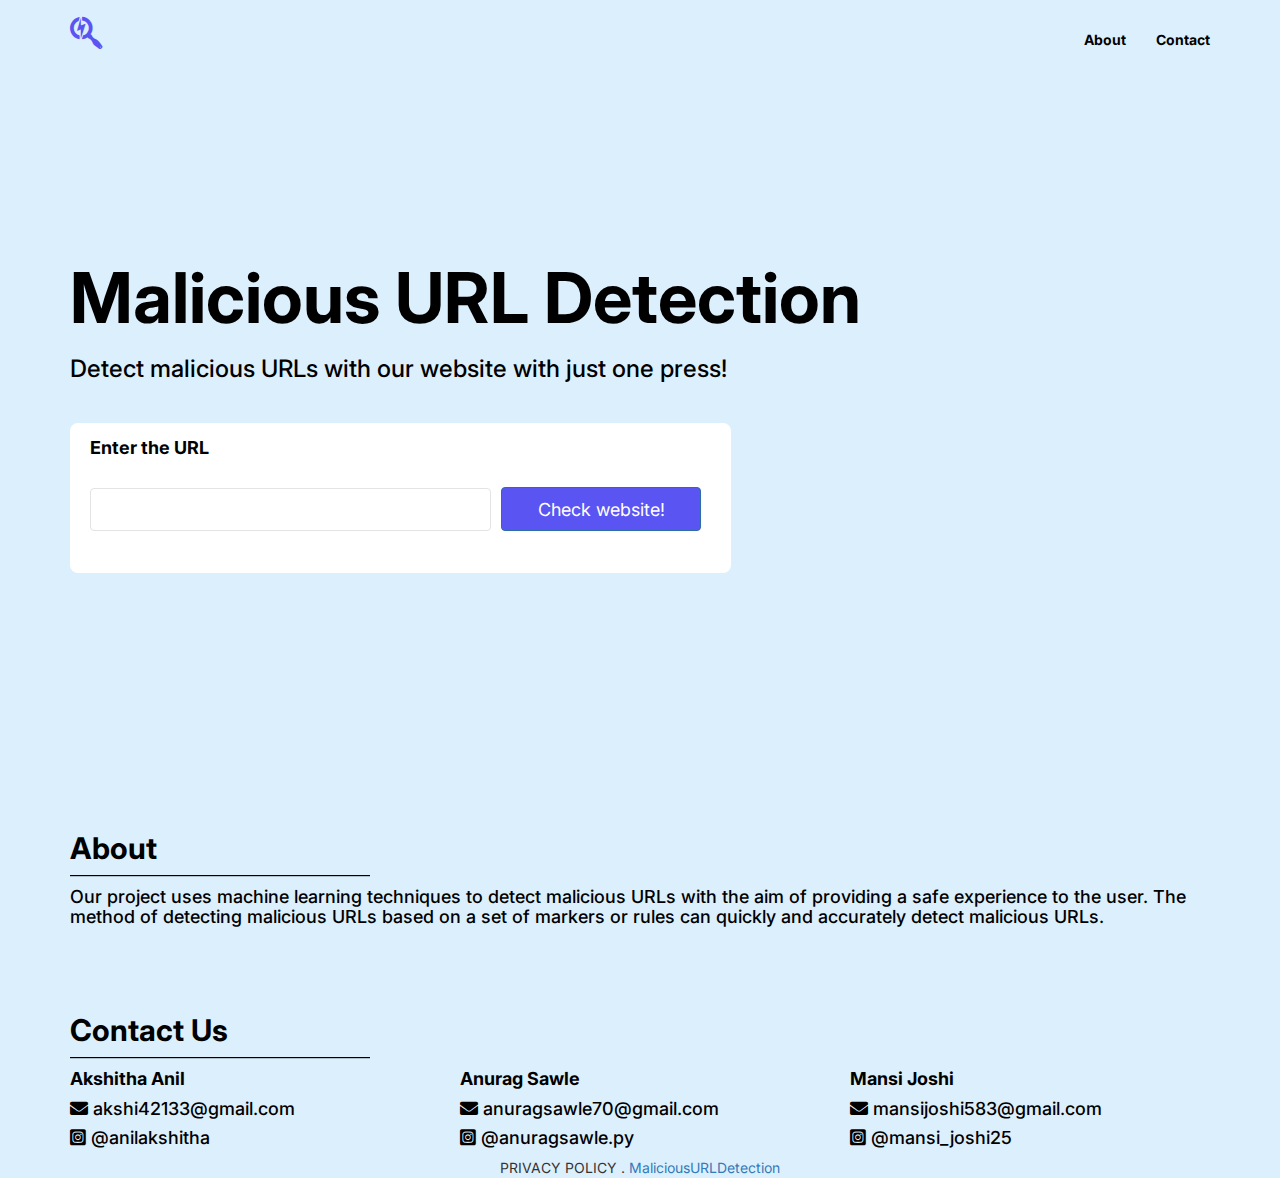
<file: main.html>
<!DOCTYPE html>
<html>
<head>
  <meta charset="utf-8">
  <meta name="viewport" content="width=device-width, initial-scale=1.0">
  <title>Malicious URL Detection</title>
  <link href="https://fonts.googleapis.com/css2?family=Inter:wght@300;600&display=swap" rel="stylesheet">
  <link rel="stylesheet" type="text/css" href="https://maxcdn.bootstrapcdn.com/bootstrap/3.3.5/css/bootstrap.min.css">
  <link rel="stylesheet" type="text/css" href="pro.css">
  <link href="https://cdnjs.cloudflare.com/ajax/libs/font-awesome/5.13.0/css/all.min.css" rel="stylesheet">
</head>
<body>

  <nav class="navbar navbar-fixed-top navbar-custom">
    <div class="container">
      <div class="navbar-header">
         <button type="button" class="navbar-toggle collapsed" data-toggle="collapse" data-target="#bs-nav-demo" aria-expanded="false">
          <span class="sr-only">Toggle navigation</span>
          <span class="icon-bar"></span>
          <span class="icon-bar"></span>
          <span class="icon-bar"></span>
        </button>
        <a href="#" class="navbar-brand"><i class="fab fa-searchengin fa-2x"></i></a>
      </div>
      <div class="collapse navbar-collapse" id="bs-nav-demo">
        <ul class="nav navbar-nav navbar-right navbar-text">
          <li><a href="#about" style="color: black;"><b>About</b></a></li>
          <li><a href="#contact" style="color: black;"><b>Contact</b></a></li>
        </ul>
      </div>
    </div>
  </nav>

  <div class="container">
    <div class="row">
      <div class="col-lg-12">
        <div class="content">
          <h1>Malicious URL Detection</h1>
            <h3>Detect malicious URLs with our website with just one press!</h3>
            <div class="white-box">
               <h4 id="text1"> <b>Enter the URL</b></h4> 
              <form>
                <input type="text" id="url" name="url" align="center" value=""><button class="btn btn-primary btn-lg"> Check website!</button>
              </form>
            </div>
        </div>
      </div>
    </div>
  </div>

<!-- About Us Section -->
  <div id="about" class="container">
    <div class="row">
      <div class="col-lg-12">
        <div class="content1" style="text-align: left; padding-top: 21%;">
          <h2><b>About</b></h2>
          <hr>
          <h4>Our project uses machine learning techniques to detect malicious URLs with the aim of providing a safe experience to the user. The method of detecting malicious URLs based on a set of markers or rules can quickly and accurately detect malicious URLs.</h4>
        </div>
      </div>
    </div>
  </div>

<!-- Contact Us Section -->
<div id="contact" class="container">
  <div class="content1" style="padding-top: 5%;">
    <h2><b>Contact Us</b></h2>
          <hr>
    <div class="row">
      <div class="col-lg-4">
          <h4><b>Akshitha Anil</b></h4>
          <h4><i class="fas fa-envelope"></i> akshi42133@gmail.com</h4>
          <h4><i class="fab fa-instagram-square"></i> @anilakshitha</h4>
      </div>
      <div class="col-lg-4">
        <h4><b>Anurag Sawle</b></h4>
        <h4><i class="fas fa-envelope"></i> anuragsawle70@gmail.com</h4>
          <h4><i class="fab fa-instagram-square"></i> @anuragsawle.py</h4>
      </div>
      <div class="col-lg-4">
        <h4><b>Mansi Joshi</b></h4>
        <h4><i class="fas fa-envelope"></i> mansijoshi583@gmail.com</h4>
          <h4><i class="fab fa-instagram-square"></i> @mansi_joshi25</h4>
      </div>
       </div>
    </div>
</div>

<footer>
        <div class="text-center">PRIVACY POLICY .
        <a class="text-light foot" href="#">MaliciousURLDetection</a>
         </div>
    </footer>
        
<script type="text/javascript" src="https://code.jquery.com/jquery-2.1.4.js"></script>
<script type="text/javascript" src="https://maxcdn.bootstrapcdn.com/bootstrap/3.3.5/js/bootstrap.min.js"></script>
</body>
</html>
</file>
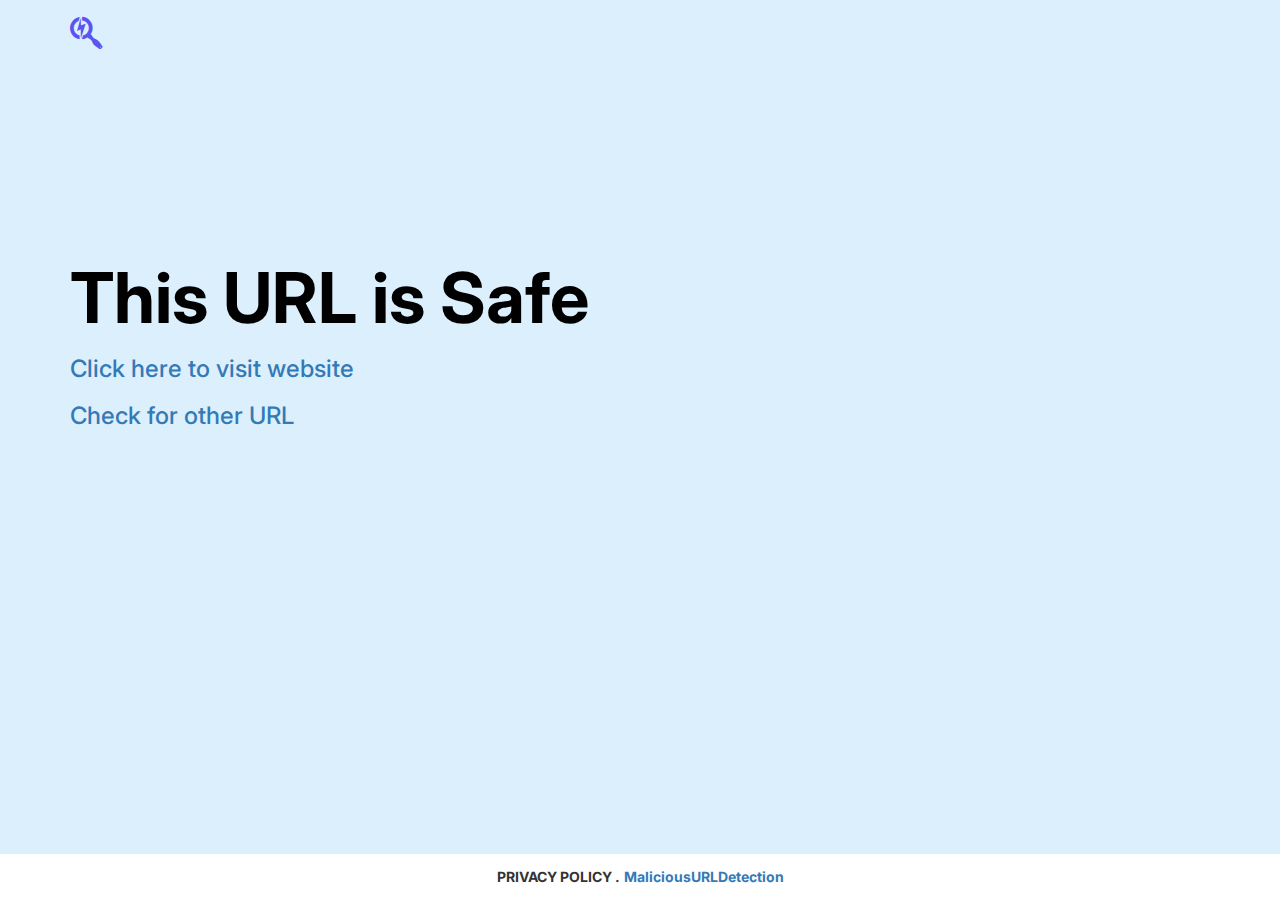
<file: templates/success.html>
<html>
<head>
  <meta charset="utf-8">
  <meta name="viewport" content="width=device-width, initial-scale=1.0">
  <title>Malicious URL Detection</title>
  <link href="https://fonts.googleapis.com/css2?family=Inter:wght@300;600&display=swap" rel="stylesheet">
  <link rel="stylesheet" type="text/css" href="https://maxcdn.bootstrapcdn.com/bootstrap/3.3.5/css/bootstrap.min.css">
  <link rel="stylesheet" type="text/css" href="/static/pro2.css">
  <link href="https://cdnjs.cloudflare.com/ajax/libs/font-awesome/5.13.0/css/all.min.css" rel="stylesheet">
</head>
<body>

    <nav class="navbar navbar-fixed-top navbar-custom">
    <div class="container">
      <div class="navbar-header">
         <button type="button" class="navbar-toggle collapsed" data-toggle="collapse" data-target="#bs-nav-demo" aria-expanded="false">
          <span class="sr-only">Toggle navigation</span>
          <span class="icon-bar"></span>
          <span class="icon-bar"></span>
          <span class="icon-bar"></span>
        </button>
        <a href="#" class="navbar-brand"><i class="fab fa-searchengin fa-2x"></i></a>
      </div>
      <div class="collapse navbar-collapse" id="bs-nav-demo">
        <!-- <ul class="nav navbar-nav navbar-right navbar-text">
          <li><a href="#about" style="color: black;"><b>About</b></a></li>
          <li><a href="#contact" style="color: black;"><b>Contact</b></a></li>
        </ul> -->
      </div>
    </div>
  </nav>

  <div class="container">
    <div class="row">
      <div class="col-lg-12">
        <div class="content">
          <h1>This URL is Safe</h1>
          <h3><a href={{ url }}>Click here to visit website</a></h3>
            <h3><a href="">Check for other URL</a></h3>
        </div>
      </div>
    </div>
  </div>

  <footer>
    <div class="text-center"><b>PRIVACY POLICY .</b>
        <a class="text-light foot" href="#"><b>MaliciousURLDetection</b></a>
        </div>
  </footer>

<script type="text/javascript" src="https://code.jquery.com/jquery-2.1.4.js"></script>
<script type="text/javascript" src="https://maxcdn.bootstrapcdn.com/bootstrap/3.3.5/js/bootstrap.min.js"></script>
</body>
</html>
</file>
<file: pro.css>
html{
	height: 100%;
}
body{
    background: #DCEFFD;
    background-image:img1.png;
	background-size: cover;
	background-position: center;
	font-family: Inter;
}
.navbar-custom{
	background-color: #DCEFFD;
}
.navbar-custom .navbar-brand{
	color:#5A54F2;
}
.white-box {
    background-color: white;
    color: black;
    margin-top: 40px;
    height: 150px;
    width: 661px;
    left: 120px;
    top: 556px;
    border-radius: 8px;
    flex: 1 1 200px;
}
#url{
    margin-top: 20px;
    margin-left: 20px;
    height: 43px;
    width: 401px;
    left: 150px;
    top: 659px;
    border:1px solid #E3E3E3 ;
    border-radius: 4px;
    flex: 1 1 200px;
}
#text1{
	margin-left: 20px;
	padding-top: 15px;
}
.btn{
	margin-bottom: 3px;
	margin-left: 10px;
	background: #5A54F2;
    height: 44px;
    width: 200px;
    left: 564px;
    top: 659px;
    border-radius: 4px;
    flex: 1 1 200px;

}
.content {
	text-align: left;
	padding-top: 21%;
	color: black;
	text-decoration-style: bold;
	 flex-wrap: wrap;
    /*text-shadow: 0px 4px 3px rgba(0,0,0,0.4),
                 0px 8px 13px rgba(0,0,0,0.1),
                 0px 18px 23px rgba(0,0,0,0.1);*/
}
.content1{
	color: black;
	text-decoration-style: bold;
    /*text-shadow: 0px 4px 3px rgba(0,0,0,0.4),
                 0px 8px 13px rgba(0,0,0,0.1),
                 0px 18px 23px rgba(0,0,0,0.1);*/
}
h1	{
	font-size: 5em;
	font-weight: 700;
}
hr{
	width: 300px;
    margin: 0px;
	border-top: 1px solid black;
	border-bottom: 1px solid rgba(0,0,0,0.2);
}
</file>
<file: static/pro2.css>
html{
	height: 100%;
}
body{
    background: #DCEFFD;
    background-image:img1.png;
	background-size: cover;
	background-position: center;
	font-family: Inter;
}
.navbar-custom{
	background-color: #DCEFFD;
}
.navbar-custom .navbar-brand{
	color:#5A54F2;
}
.content {
	text-align: left;
	padding-top: 21%;
	color: black;
	text-decoration-style: bold;
	 flex-wrap: wrap;
    /*text-shadow: 0px 4px 3px rgba(0,0,0,0.4),
                 0px 8px 13px rgba(0,0,0,0.1),
                 0px 18px 23px rgba(0,0,0,0.1);*/
}
.content1{
	color: black;
	text-decoration-style: bold;
    /*text-shadow: 0px 4px 3px rgba(0,0,0,0.4),
                 0px 8px 13px rgba(0,0,0,0.1),
                 0px 18px 23px rgba(0,0,0,0.1);*/
}
span{
	color:red;
}
h1	{
	font-size: 5em;
	font-weight: 700;
}
hr{
	width: 300px;
    margin: 0px;
	border-top: 1px solid black;
	border-bottom: 1px solid rgba(0,0,0,0.2);
}
footer{
    background: white;
    padding: 1% 1%;
    position: absolute; bottom: 0; left: 0; right: 0;
}
</file>
